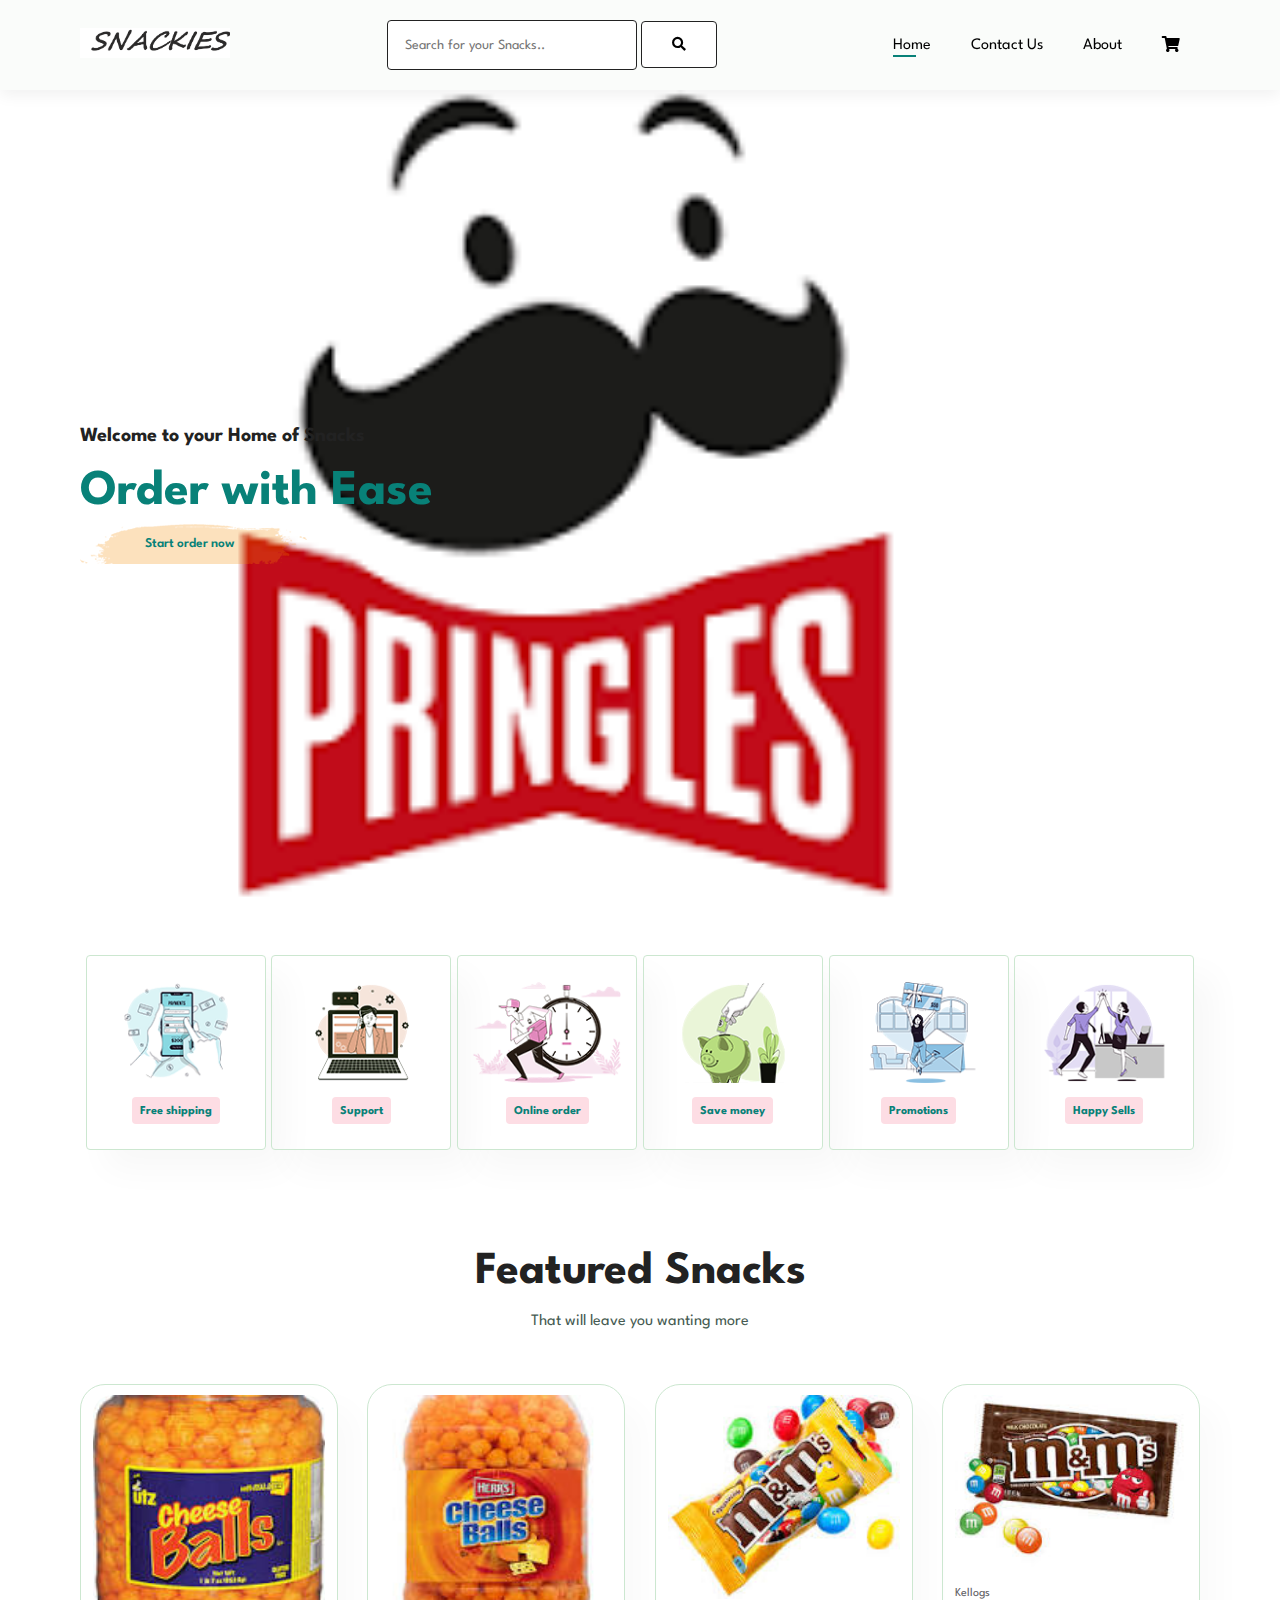
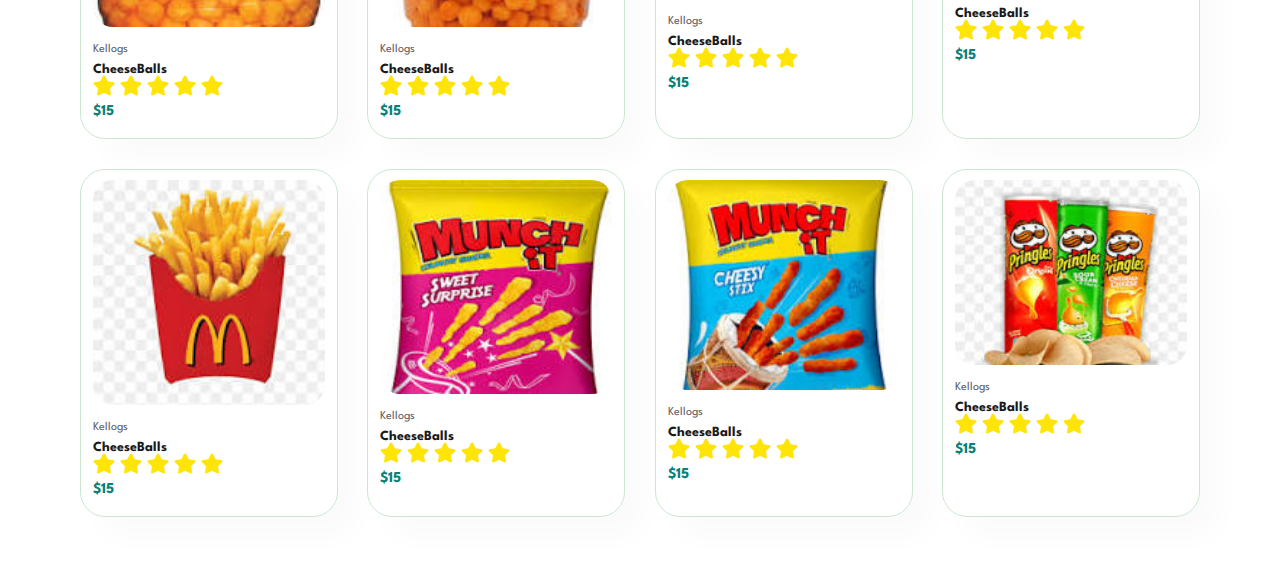
<file: Snackies/index.html>
<!DOCTYPE html>
<html lang="en">
<head>
    <meta charset="UTF-8">
    <meta name="viewport" content="width=device-width, initial-scale=1.0">
    <title>Snackies</title>
    <link rel="stylesheet"
     href="https://pro.fontawesome.com/releases/v5.10.0/css/all.css" />
     <link rel="stylesheet" href="style.css">
</head>
<body>
    
<section id="header">
    <a href="#">
        <img src="img/LOLGO2.png"
        width="150px" 
        >
    </a>
    <div>
        <input type="text" placeholder="Search for your Snacks..">
        <button class="normal"><i class="fas fa-search"></i></button>
    </div>
 

    <div>
        <ul id="navbar">
            <li>
                <a href="#"  class="active">Home</a>
            </li>
            <li>
                <a href="cheesballs.html">Contact Us</a>
            </li>
            <li>
                <a href="about.html">About</a>
            </li>
            <li>
                <a href="cart.html"><i class="fa fas fa-shopping-cart"></i></a>
            </li>
        </ul>
    </div>
</section>

<section id="hero-section">
    <h4>
        Welcome to your Home of Snacks
    </h4>
    <h1>
        Order with Ease
    </h1>
    <button>Start order now</button>
</section>

<section id="feature" class="section-p1">
    <div class="fe-box">
        <img src="img/features/f1.png" alt="">
        <h6>Free shipping</h6>
    </div>
    <div class="fe-box">
        <img src="img/features/f6.png" alt="">
        <h6>Support</h6>
    </div>
    <div class="fe-box">
        <img src="img/features/f2.png" alt="">
        <h6>Online order</h6>
    </div>
    <div class="fe-box">
        <img src="img/features/f3.png" alt="">
        <h6>Save money</h6>
    </div>
    <div class="fe-box">
        <img src="img/features/f4.png" alt="">
        <h6>Promotions</h6>
    </div>
    <div class="fe-box">
        <img src="img/features/f5.png" alt="">
        <h6>Happy Sells</h6>
    </div>
</section>

<section id="product1" class="section-p1">
    <h2>
        Featured Snacks
    </h2>
    <p>That will leave you wanting more</p>
    <div class="pro-container">
        <div class="pro">
            <img src="img/Snacks/c1.jpg" alt="">
            <div class="des">
                <span>Kellogs</span>
                <h5>CheeseBalls</h5>
                <div class="star">
                    <i class="fas fa-star"></i>
                    <i class="fas fa-star"></i>
                    <i class="fas fa-star"></i>
                    <i class="fas fa-star"></i>
                    <i class="fas fa-star"></i>
                </div>
                <h4>$15</h4>
            </div>
            <a href="#"><i class="fas fa-shopping-cart cart"></i></a>
            </div>
        <div class="pro">
            <img src="img/Snacks/c2.jpg" alt="">
            <div class="des">
                <span>Kellogs</span>
                <h5>CheeseBalls</h5>
                <div class="star">
                    <i class="fas fa-star"></i>
                    <i class="fas fa-star"></i>
                    <i class="fas fa-star"></i>
                    <i class="fas fa-star"></i>
                    <i class="fas fa-star"></i>
                </div>
                <h4>$15</h4>
            </div>
            <a href="#"><i class="fas fa-shopping-cart cart"></i></a>
            </div>
        <div class="pro">
            <img src="img/Snacks/m1.jpg" alt="">
            <div class="des">
                <span>Kellogs</span>
                <h5>CheeseBalls</h5>
                <div class="star">
                    <i class="fas fa-star"></i>
                    <i class="fas fa-star"></i>
                    <i class="fas fa-star"></i>
                    <i class="fas fa-star"></i>
                    <i class="fas fa-star"></i>
                </div>
                <h4>$15</h4>
            </div>
            <a href="#"><i class="fas fa-shopping-cart cart"></i></a>
            </div>
        <div class="pro">
            <img src="img/Snacks/m2.jpg" alt="">
            <div class="des">
                <span>Kellogs</span>
                <h5>CheeseBalls</h5>
                <div class="star">
                    <i class="fas fa-star"></i>
                    <i class="fas fa-star"></i>
                    <i class="fas fa-star"></i>
                    <i class="fas fa-star"></i>
                    <i class="fas fa-star"></i>
                </div>
                <h4>$15</h4>
            </div>
            <a href="#"><i class="fas fa-shopping-cart cart"></i></a>
            </div>
        <div class="pro">
            <img src="img/Snacks/m3.jpg" alt="">
            <div class="des">
                <span>Kellogs</span>
                <h5>CheeseBalls</h5>
                <div class="star">
                    <i class="fas fa-star"></i>
                    <i class="fas fa-star"></i>
                    <i class="fas fa-star"></i>
                    <i class="fas fa-star"></i>
                    <i class="fas fa-star"></i>
                </div>
                <h4>$15</h4>
            </div>
            <a href="#"><i class="fas fa-shopping-cart cart"></i></a>
            </div>
        <div class="pro">
            <img src="img/Snacks/n1.jpg" alt="">
            <div class="des">
                <span>Kellogs</span>
                <h5>CheeseBalls</h5>
                <div class="star">
                    <i class="fas fa-star"></i>
                    <i class="fas fa-star"></i>
                    <i class="fas fa-star"></i>
                    <i class="fas fa-star"></i>
                    <i class="fas fa-star"></i>
                </div>
                <h4>$15</h4>
            </div>
            <a href="#"><i class="fas fa-shopping-cart cart"></i></a>
            </div>
        <div class="pro">
            <img src="img/Snacks/n2.jpg" alt="">
            <div class="des">
                <span>Kellogs</span>
                <h5>CheeseBalls</h5>
                <div class="star">
                    <i class="fas fa-star"></i>
                    <i class="fas fa-star"></i>
                    <i class="fas fa-star"></i>
                    <i class="fas fa-star"></i>
                    <i class="fas fa-star"></i>
                </div>
                <h4>$15</h4>
            </div>
            <a href="#"><i class="fas fa-shopping-cart cart"></i></a>
            </div>
        <div class="pro">
            <img src="img/Snacks/p1.jpg" alt="">
            <div class="des">
                <span>Kellogs</span>
                <h5>CheeseBalls</h5>
                <div class="star">
                    <i class="fas fa-star"></i>
                    <i class="fas fa-star"></i>
                    <i class="fas fa-star"></i>
                    <i class="fas fa-star"></i>
                    <i class="fas fa-star"></i>
                </div>
                <h4>$15</h4>
            </div>
            <a href="#"><i class="fas fa-shopping-cart cart"></i></a>
            </div>
</section>

</body>
</html>
</file>
<file: Snackies/style.css>
@import url("https://fonts.googleapis.com/css2?family=Spartan:wght@100;200;300;400;500;600;700;800;900&display=swap");
* {
  margin: 0;
  padding: 0;
  box-sizing: border-box;
  font-family: "Spartan", sans-serif;
}

html {
  scroll-behavior: smooth;
}

/* Global Styles */

h1 {
  font-size: 50px;
  line-height: 64px;
  color: #222;
}

h2 {
  font-size: 46px;
  line-height: 54px;
  color: #222;
}

h4 {
  font-size: 20px;
  color: #222;
}

h6 {
  font-weight: 700;
  font-size: 12px;
}

p {
  font-size: 16px;
  color: #465b52;
  margin: 15px 0 20px 0;
}

.section-p1 {
  padding: 40px 80px;
}

.section-m1 {
  margin: 40px 0;
}

button.normal{
  font-size: 14px;
  font-weight: 600;
  padding: 15px 30px;
  color: #000;
  background-color: #fff;
  border-radius: 4px;
  cursor: pointer;
  border: none;
  outline: none;
  transition: .2s;
}

button.white{
  font-size: 13px;
  font-weight: 600;
  padding: 11px 18px;
  color: #fff;
  background-color: transparent;
  border-radius: 1px;
  cursor: pointer;
  border: 1px solid #fff;
  outline: none;
  transition: .2s;
}

body {
  width: 100%;
}



/* index page */
#header{
  display: flex;
  justify-content: space-between;
  align-items: center;
  padding: 20px 80px;
  background: #fafcfa;
  box-shadow: 0 5px 15px rgba(0, 0, 0, 0.06);
  z-index: 999;
  position: sticky;
  top: 0;
  left: 0;
}

#header input{
  height: 3.125rem;
  padding: 0 1.25em;
  font-size: 14px;
  width: 250px;
  border: 1px solid #222;
  border-radius: 4px;
  outline: none;
}

#header button{
  border: 1px solid #222;
  border-radius: 4px;
  outline: none;
}

#navbar{
  display: flex;
  align-items: center;
  justify-content: center;
}

#navbar li{
  list-style: none;
  padding: 0 20px;
  position: relative;
}

#navbar li a{
  text-decoration: none;
  color: #000;
  transition: .3s;
}

#navbar li a:hover,
#navbar li a .active{
  color: #088178;
}

#navbar li a.active::after,
#navbar li a:hover::after {
  content: "";
  width: 30%;
  height: 2px;
  background: #088178;
  position: absolute;
  bottom: -4px;
  left: 20px;
}

#hero-section{
  background-image: url("img/Banners/b4.png");
  height: 90vh;
  width: 100%;
  background-size: cover;
  background-position: top 25% right 0;
  padding: 0 80px;
  display: flex;
  flex-direction: column;
  align-items: flex-start;
  justify-content: center;
}

#hero-section h4{
  padding-bottom: 15px;
}

#hero-section h1{
  color: #088178;
}

#hero-section button{
  background-image: url("img/button.png");
  background-color: transparent;
  color: #088178;
  border: 0;
  padding: 14px 80px 14px 65px;
  background-repeat: no-repeat;
  cursor: pointer;
  font-weight: 600;
  font-style: 14px;
}

#feature{
  display: flex;
  align-items: center;
  justify-content: space-evenly;
  flex-wrap: wrap;
}

#feature .fe-box{
  width: 180px;
  text-align: center;
  padding: 25px 15px;
  box-shadow: 20px 20px 34px rgba(0, 0, 0, 0.03);
  border: 1px solid #cce7d0;
  border-radius: 4px;
  margin: 15px 0;
} 

#feature .fe-box:hover {
  box-shadow: 10px 10px 54px rgba(70, 62, 221, 0.1);

}

#feature .fe-box img{
  width: 100%;
  margin-bottom: 10px;
}
 
#feature .fe-box h6{
  display: inline-block;
  padding: 9px 8px 6px 8px;
  line-height: 1;
  border-radius: 4px;
  color: #088178;
  background: #fddde4;
}

#product1{
  text-align: center;
}

#product1 .pro-container{
  display: flex;
  justify-content: space-between;
  padding-top: 20px;
  flex-wrap: wrap;
}

#product1 .pro{
  width: 23%;
  min-width: 250px;
  padding: 10px 12px;
  border: 1px solid #cce7d0;
  border-radius: 25px;
  box-shadow: 20px 20px 30px rgba(0, 0, 0, 0.02);
  margin: 15px 0;
  transition: .2s ease-in-out;
  position: relative;
}

#product1 .pro:hover{
  box-shadow: 20px 20px 30px rgba(0, 0, 0, 0.08);
}

#product1 .pro img{
width: 100%;
border-radius: 20px;
}

#product1 .pro .des{
  text-align: start;
  padding: 10px 0;
}

#product1 .pro .des span{
  color: #606063;
  font-size: 12px;
}

#product1 .pro .des h5{
  padding-top: 7px;
  color: #1a1a1a;
  font-size: 14px;
}

#product1 .pro .des i{
  font-size: 20px;
  color: rgb(263, 228, 8);
}

#product1 .pro .des h4{
  padding-top: 7px;
  font-size: 15px;
  font-weight: 700;
  color: #088178;
}

#product1 .pro .cart{
  width: 40px;
  height: 40px;
  line-height: 40px;
  border-radius: 50%;
  font-weight: 500;
  color: #088178;
  border-color: 1px solid #cce7d0;
  position: absolute;
  bottom: 20px;
  right: 10px;
}
/* cart page */

/* cheesballs page */

/* About Page */
</file>
